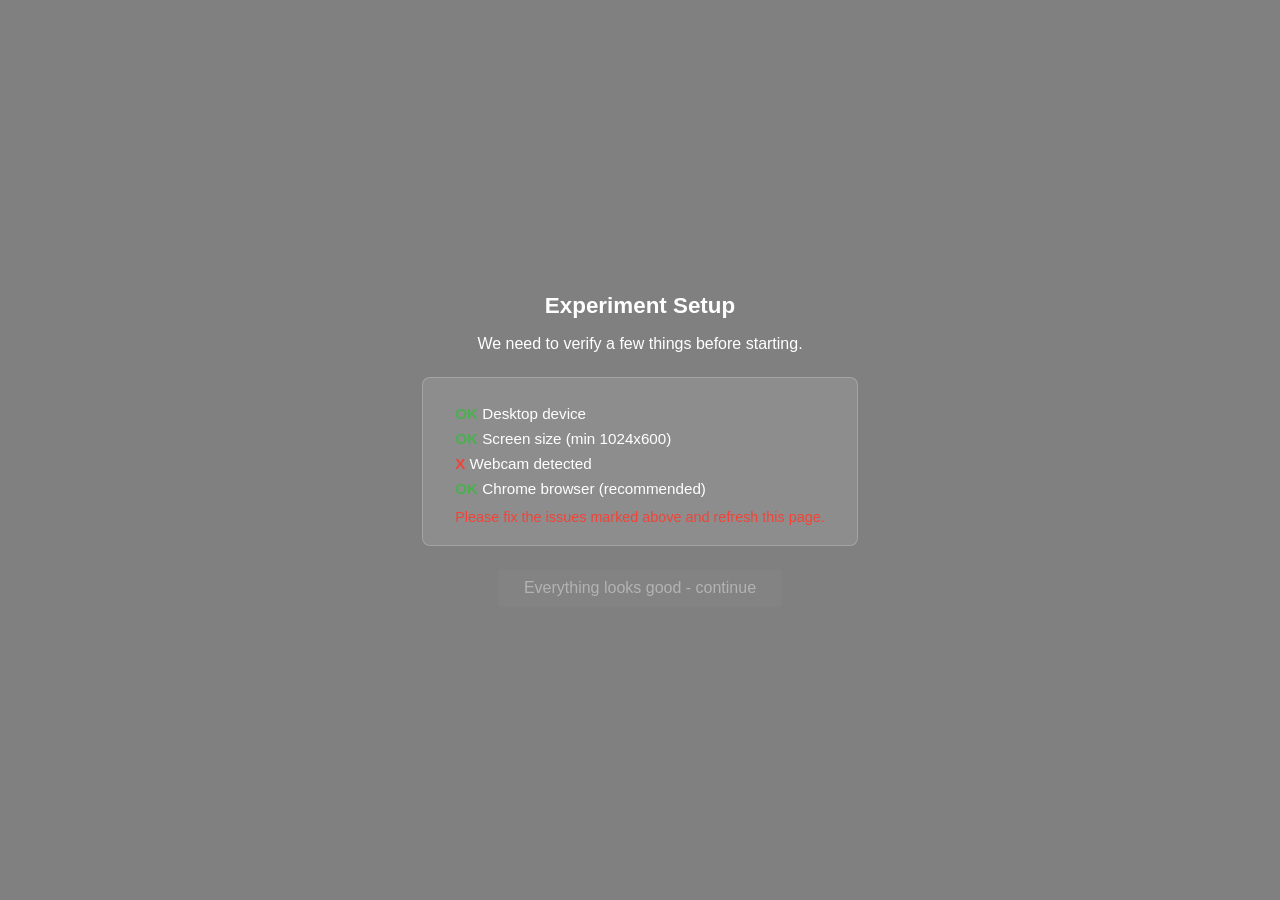
<file: src/web/index.html>
<!DOCTYPE html>
<html lang="en">
<head>
  <meta charset="UTF-8">
  <meta name="viewport" content="width=device-width, initial-scale=1.0">
  <title>Immoral Attention - Online Experiment</title>
  <link rel="stylesheet" href="style.css">
  <script src="lib/webgazer.min.js" defer></script>
  <script src="experiment.js" defer></script>
</head>
<body>

  <div id="screen-checks" class="screen active">
    <h2>Experiment Setup</h2>
    <p>We need to verify a few things before starting.</p>
    <div id="check-box">
      <ul id="check-list"></ul>
      <p id="checks-fail-msg" style="display:none;">Please fix the issues marked above and refresh this page.</p>
    </div>
    <button id="btn-start-setup" disabled>Everything looks good - continue</button>
  </div>

  <div id="screen-entry" class="screen">
    <h2>Participant Information</h2>
    <form id="entry-form">
      <label>ID: <input type="number" id="input-id" required></label>
      <label>Age: <input type="number" id="input-age" min="18" max="99" required></label>
      <label>Gender:
        <select id="input-gender">
          <option value="Male">Male</option>
          <option value="Female">Female</option>
          <option value="Other">Other</option>
        </select>
      </label>
      <button type="submit">Begin</button>
    </form>
  </div>

  <div id="screen-face-check" class="screen">
    <h2>Camera Setup</h2>
    <p id="face-check-msg">Position your face in the camera. Sit about 60cm from the screen in a well-lit room.</p>
    <p id="face-status">Starting webcam...</p>
    <button id="btn-face-ok" disabled>Continue</button>
  </div>

  <div id="screen-calibration-intro" class="screen">
    <h2>Eye Tracking Calibration</h2>
    <p>Red dots will appear on the screen one at a time.</p>
    <p>Look directly at each dot and click it 5 times.</p>
    <p>Take your time and keep your eyes on the dot as you click.</p>
    <button id="btn-start-calibration">Start calibration</button>
  </div>

  <div id="screen-calibration" class="screen">
    <div id="calibration-container"></div>
  </div>

  <div id="screen-validation-intro" class="screen">
    <h2>Calibration Check</h2>
    <p>Blue dots will now appear one at a time.</p>
    <p>Just look at each dot for a few seconds. Do not click.</p>
    <p>This checks how accurate the calibration is.</p>
    <button id="btn-start-validation">Start check</button>
  </div>

  <div id="screen-validation" class="screen">
  </div>

  <div id="screen-validation-result" class="screen">
    <h2>Calibration Result</h2>
    <p id="validation-result"></p>
    <div id="validation-buttons">
      <button id="btn-recalibrate">Recalibrate</button>
      <button id="btn-accept-calibration">Continue to experiment</button>
    </div>
  </div>

  <div id="screen-consent" class="screen">
    <div id="consent-box">
      <h2>Informed Consent</h2>
      <p>[CONSENT TEXT]</p>
      <p>By clicking "I agree" you confirm that you have read and understood the above, and that you voluntarily agree to participate.</p>
      <div id="consent-buttons">
        <button id="btn-consent-agree">I agree</button>
        <button id="btn-consent-decline">I do not agree</button>
      </div>
    </div>
  </div>

  <div id="screen-instructions" class="screen">
    <div id="instructions-box">
      <h2>Task Instructions</h2>
      <p>In this experiment, you will evaluate job candidates for a position.</p>
      <p>On each trial, you will see a card with information about a candidate. You may then choose to see additional information about the candidate.</p>
      <p>After reviewing the information, you will rate how qualified you think the candidate is on a scale from 1 (not qualified at all) to 10 (extremely qualified).</p>
      <p>Use the number keys (1-9, 0 for 10) to select your rating, then press SPACE to confirm.</p>
      <p>Press SPACE or RIGHT ARROW to move between screens during the task.</p>
      <button id="btn-start-trials">Start experiment</button>
    </div>
  </div>

  <div id="screen-fixation" class="screen">
    <span id="fixation-cross">+</span>
  </div>

  <div id="screen-card" class="screen">
    <div id="card-container">
      <div class="card-main">
        <div class="card-box" id="box-top"></div>
        <div class="card-box" id="box-mid"></div>
        <div class="card-box" id="box-bot"></div>
      </div>
    </div>
    <p class="prompt">Press SPACE or RIGHT ARROW to continue</p>
  </div>

  <div id="screen-see-more" class="screen">
    <p id="see-more-text"></p>
  </div>

  <div id="screen-rating" class="screen">
    <p>How qualified do you think the candidate is?</p>
    <p>Press the number from 1 to 10 to provide your assessment and then press SPACE to proceed.</p>
    <div id="rating-display">
      <span id="rating-value">1</span>
    </div>
    <p class="rating-scale">1: not qualified at all ---- 10: extremely qualified</p>
  </div>

  <div id="screen-end" class="screen">
    <h2>Experiment Complete</h2>
    <p>Thank you for participating.</p>
    <p id="end-debrief">[DEBRIEF TEXT]</p>
    <p id="end-status">Saving data...</p>
    <p id="end-detail"></p>
  </div>

  <div id="fullscreen-warning">
    <h2>Fullscreen Required</h2>
    <p>You have exited fullscreen mode. The experiment is paused.</p>
    <button id="btn-restore-fullscreen">Return to fullscreen</button>
  </div>

</body>
</html>
</file>
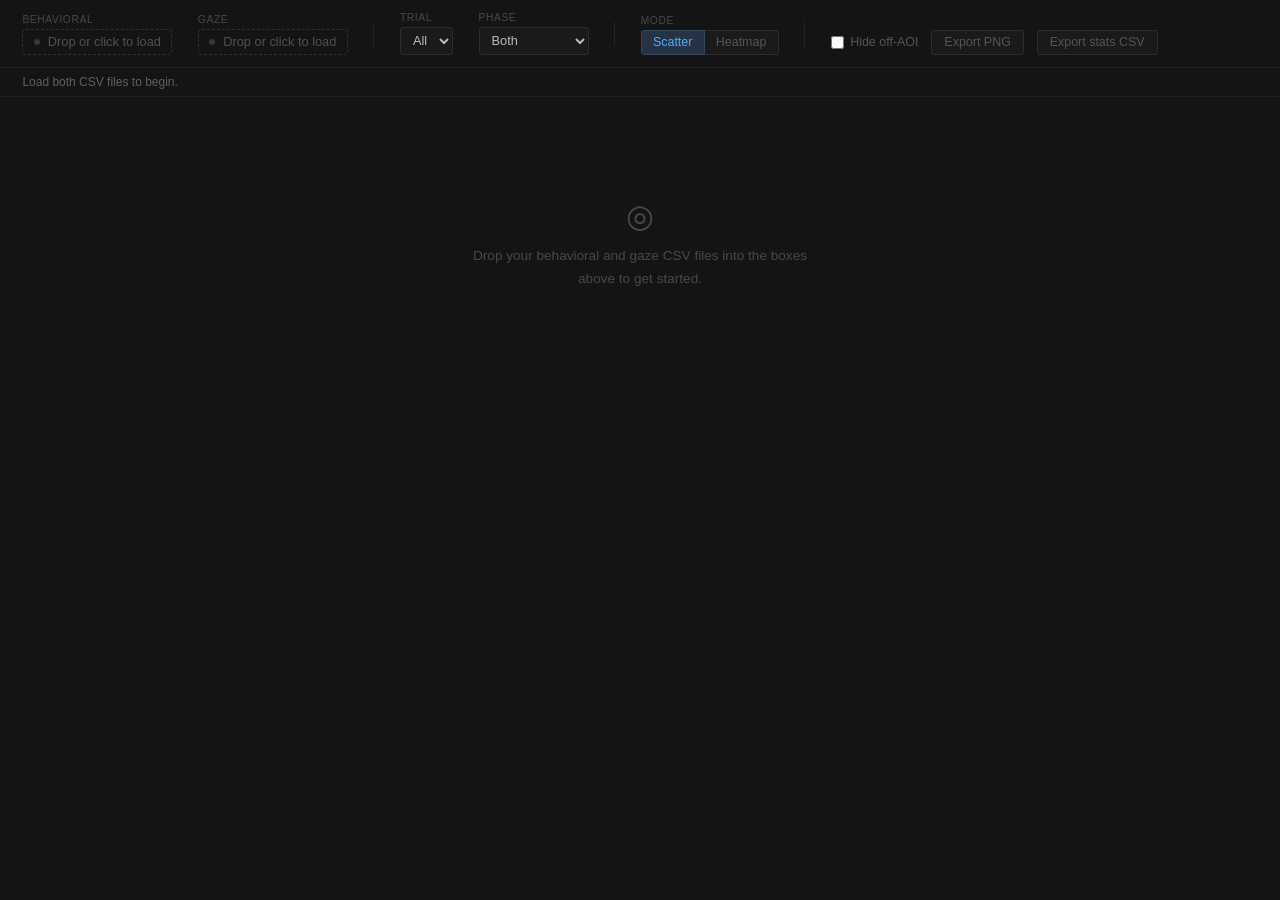
<file: src/web/visualise/index.html>
<!DOCTYPE html>
<html lang="en">
<head>
  <meta charset="UTF-8">
  <title>Gaze Overlay</title>
  <style>
    *, *::before, *::after { margin: 0; padding: 0; box-sizing: border-box; }

    body {
      background: #141414;
      color: #d0d0d0;
      font-family: Arial, sans-serif;
      font-size: 13px;
    }

    /* ---- sticky toolbar ---- */
    .toolbar {
      position: sticky;
      top: 0;
      z-index: 100;
      background: #141414;
      border-bottom: 1px solid #242424;
      padding: 0.75rem 1.4rem;
      display: flex;
      flex-wrap: wrap;
      align-items: flex-end;
      gap: 0.75rem 1.6rem;
    }

    .ctrl { display: flex; flex-direction: column; gap: 0.22rem; }

    .ctrl > .lbl {
      font-size: 0.64rem;
      color: #484848;
      text-transform: uppercase;
      letter-spacing: 0.06em;
    }

    /* ---- file drop zones ---- */
    .drop-zone {
      display: flex;
      align-items: center;
      gap: 0.5rem;
      padding: 0.3rem 0.65rem;
      border: 1px dashed #303030;
      border-radius: 4px;
      cursor: pointer;
      font-size: 0.8rem;
      color: #505050;
      white-space: nowrap;
      transition: border-color 0.15s, color 0.15s;
      user-select: none;
    }
    .drop-zone:hover, .drop-zone.drag-over { border-color: #4ab0ff; color: #4ab0ff; }
    .drop-zone.loaded { border-style: solid; border-color: #363636; color: #999; }
    .drop-zone .dot { width: 6px; height: 6px; border-radius: 50%; background: #383838; flex-shrink: 0; }
    .drop-zone.loaded .dot { background: #50d880; }
    .drop-zone input[type="file"] { display: none; }

    /* ---- selects ---- */
    select {
      background: #1a1a1a;
      color: #bbb;
      border: 1px solid #2e2e2e;
      border-radius: 3px;
      padding: 0.3rem 0.5rem;
      font-size: 0.8rem;
      cursor: pointer;
    }
    select:hover { border-color: #404040; }

    /* ---- mode toggle ---- */
    .btn-group { display: flex; }
    .mode-btn {
      padding: 0.3rem 0.7rem;
      font-size: 0.78rem;
      background: #1a1a1a;
      color: #555;
      border: 1px solid #2e2e2e;
      cursor: pointer;
      white-space: nowrap;
      transition: background 0.12s, color 0.12s;
    }
    .mode-btn:first-child { border-radius: 3px 0 0 3px; }
    .mode-btn:last-child  { border-radius: 0 3px 3px 0; border-left: none; }
    .mode-btn:not(:first-child):not(:last-child) { border-left: none; }
    .mode-btn:hover   { color: #aaa; }
    .mode-btn.active  { background: #263344; color: #4ab0ff; border-color: #2e4a66; }

    /* ---- sliders ---- */
    .slider-wrap { display: flex; align-items: center; gap: 0.45rem; }
    input[type="range"] {
      width: 80px;
      accent-color: #4ab0ff;
      cursor: pointer;
    }
    .slider-val { font-size: 0.78rem; color: #666; min-width: 2rem; }

    /* ---- check + export ---- */
    .check-label {
      display: flex; align-items: center; gap: 0.4rem;
      font-size: 0.78rem; color: #555; cursor: pointer; white-space: nowrap;
    }
    .check-label input { accent-color: #4ab0ff; cursor: pointer; }
    .check-label:hover { color: #888; }

    .action-btn {
      padding: 0.3rem 0.75rem;
      font-size: 0.78rem;
      background: #1a1a1a;
      color: #555;
      border: 1px solid #2e2e2e;
      border-radius: 3px;
      cursor: pointer;
      white-space: nowrap;
    }
    .action-btn:hover { color: #aaa; border-color: #404040; }

    .divider {
      width: 1px;
      height: 24px;
      background: #242424;
      align-self: center;
    }

    /* ---- status bar ---- */
    #statusbar {
      padding: 0.45rem 1.4rem;
      font-size: 0.75rem;
      color: #606060;
      border-bottom: 1px solid #1e1e1e;
      min-height: 1.8rem;
      display: flex;
      align-items: center;
      gap: 1.2rem;
    }
    #statusbar span { display: flex; align-items: center; gap: 0.35rem; }
    #statusbar strong { color: #999; }
    #statusbar .hint { margin-left: auto; color: #383838; font-size: 0.7rem; }

    /* ---- empty state ---- */
    #empty-state {
      display: flex;
      flex-direction: column;
      align-items: center;
      justify-content: center;
      gap: 0.6rem;
      padding: 5rem 2rem;
      color: #484848;
    }
    #empty-state .big { font-size: 2rem; }
    #empty-state p { font-size: 0.85rem; line-height: 1.7; text-align: center; max-width: 340px; }

    /* ---- trials ---- */
    #trials-wrap {
      display: flex;
      flex-direction: column;
      gap: 0;
      padding: 1.2rem 1.4rem 2rem;
    }

    .trial-block {
      border: 1px solid #1f1f1f;
      border-radius: 5px;
      overflow: hidden;
      margin-bottom: 1.2rem;
    }

    .trial-header {
      display: flex;
      align-items: center;
      gap: 1.6rem;
      padding: 0.6rem 1rem;
      background: #1a1a1a;
      border-bottom: 1px solid #212121;
    }

    .trial-num { font-size: 0.82rem; font-weight: 700; color: #777; }

    .trial-pip {
      display: flex;
      align-items: center;
      gap: 0.35rem;
      font-size: 0.75rem;
      color: #444;
    }
    .trial-pip strong { color: #666; }

    .rating-badge {
      margin-left: auto;
      padding: 0.15rem 0.55rem;
      background: #212121;
      border: 1px solid #303030;
      border-radius: 3px;
      font-size: 0.75rem;
      color: #777;
    }
    .rating-badge strong { color: #aaa; }

    .trial-body {
      display: flex;
      gap: 0;
      padding: 1rem 1.4rem;
      background: #171717;
      justify-content: center;
    }

    /* ---- phase column ---- */
    .phase-col {
      display: flex;
      flex-direction: column;
      gap: 0.5rem;
      flex: 0 0 auto;
    }
    .phase-col + .phase-col {
      margin-left: 1.2rem;
      padding-left: 1.2rem;
      border-left: 1px solid #1f1f1f;
    }

    .phase-label {
      font-size: 0.62rem;
      color: #505050;
      text-transform: uppercase;
      letter-spacing: 0.08em;
    }

    canvas {
      display: block;
      border-radius: 3px;
    }

    /* ---- not-viewed placeholder ---- */
    .phase-placeholder {
      display: flex;
      flex-direction: column;
      gap: 0.5rem;
    }
    .placeholder-canvas {
      border-radius: 3px;
      background: #1c1c1c;
      border: 1px dashed #242424;
      display: flex;
      align-items: center;
      justify-content: center;
      flex-direction: column;
      gap: 0.4rem;
      color: #2e2e2e;
      font-size: 0.75rem;
    }
    .placeholder-canvas .ph-icon { font-size: 1.4rem; }

    /* ---- stats ---- */
    .aoi-stats {
      display: flex;
      flex-direction: column;
      gap: 0.2rem;
    }

    .stat-row {
      display: flex;
      align-items: center;
      gap: 0.4rem;
      font-size: 0.7rem;
      color: #444;
    }
    .stat-row .swatch { width: 7px; height: 7px; border-radius: 1px; flex-shrink: 0; }
    .stat-row .pct    { color: #777; font-weight: 700; min-width: 2.4rem; text-align: right; font-variant-numeric: tabular-nums; }
    .stat-row .bar-wrap { flex: 1; height: 3px; background: #222; border-radius: 2px; overflow: hidden; }
    .stat-row .bar    { height: 100%; border-radius: 2px; }
    .stat-row .lbl    { white-space: nowrap; overflow: hidden; text-overflow: ellipsis; max-width: 160px; flex-shrink: 0; }
    .stat-total { font-size: 0.65rem; color: #484848; margin-top: 0.15rem; padding-top: 0.25rem; border-top: 1px solid #252525; }
    .stat-row.first-hit .lbl { color: #999; }
    .first-badge {
      font-size: 0.58rem;
      color: #4ab0ff;
      border: 1px solid #2a4a66;
      border-radius: 2px;
      padding: 0 3px;
      flex-shrink: 0;
      line-height: 1.4;
    }

    /* ---- timeline ---- */
    .timeline-wrap { margin-top: 0.4rem; }
    .timeline-label { font-size: 0.6rem; color: #484848; text-transform: uppercase; letter-spacing: 0.06em; margin-bottom: 0.2rem; }
    canvas.timeline { border-radius: 2px; display: block; }
  </style>
</head>
<body>

  <div class="toolbar">

    <!-- file loaders -->
    <div class="ctrl">
      <span class="lbl">Behavioral</span>
      <div class="drop-zone" id="drop-beh">
        <div class="dot"></div>
        <span id="lbl-beh">Drop or click to load</span>
        <input type="file" id="file-beh" accept=".csv">
      </div>
    </div>
    <div class="ctrl">
      <span class="lbl">Gaze</span>
      <div class="drop-zone" id="drop-gaze">
        <div class="dot"></div>
        <span id="lbl-gaze">Drop or click to load</span>
        <input type="file" id="file-gaze" accept=".csv">
      </div>
    </div>

    <div class="divider"></div>

    <!-- trial + phase selectors -->
    <div class="ctrl">
      <span class="lbl">Trial</span>
      <select id="sel-trial"><option value="all">All</option></select>
    </div>
    <div class="ctrl">
      <span class="lbl">Phase</span>
      <select id="sel-phase">
        <option value="all" selected>Both</option>
        <option value="first_card">First card</option>
        <option value="second_card">Second card</option>
      </select>
    </div>

    <div class="divider"></div>

    <!-- mode toggle -->
    <div class="ctrl">
      <span class="lbl">Mode</span>
      <div class="btn-group">
        <button class="mode-btn active" data-mode="scatter">Scatter</button>
        <button class="mode-btn"        data-mode="heat">Heatmap</button>
      </div>
    </div>

    <div class="divider"></div>

    <!-- misc controls -->
    <div class="ctrl">
      <span class="lbl">&nbsp;</span>
      <div style="display:flex;align-items:center;gap:0.8rem;">
        <label class="check-label"><input type="checkbox" id="chk-offaoi"> Hide off-AOI</label>
        <button class="action-btn" id="btn-export-png">Export PNG</button>
        <button class="action-btn" id="btn-export-csv">Export stats CSV</button>
      </div>
    </div>

  </div>

  <div id="statusbar">Load both CSV files to begin.</div>

  <div id="trials-wrap">
    <div id="empty-state">
      <div class="big">◎</div>
      <p>Drop your behavioral and gaze CSV files into the boxes above to get started.</p>
    </div>
  </div>

  <script>
    const AOI_RGB    = [[255, 85, 85], [74, 176, 255], [80, 216, 128]];
    const OFF_RGB    = [255, 180, 0];
    const AOI_HEX    = ['#ff5555', '#4ab0ff', '#50d880'];
    const OFF_HEX    = '#ffb400';
    const CARD_W     = 380;
    const MIN_FONT   = 10;
    const DPR        = window.devicePixelRatio || 1;

    // card/box proportions from style.css:
    // card 35vw x 85vh, box 20vw x 12vh, gap 10vh -> content 56vh, pad = (85-56)/2 = 14.5vh
    const CARD_PAD_Y_RATIO  = (85 - 56) / 2 / 12;
    const CARD_HALF_W_RATIO = 35 / 20 / 2;

    const SCATTER_OPACITY = 0.65;
    const SCATTER_R       = 3;
    const HEAT_R          = 8;
    const HEAT_OPACITY    = 0.55;
    const TIMELINE_H      = 18;

    let beh       = [];
    let gaze      = [];
    let mode      = 'scatter';
    let hasAoiHit = false; // true when gaze CSV includes pre-computed aoi_hit column

    function parseCSV(txt) {
      const lines = txt.trim().split('\n');
      const hdr   = lines[0].split(',').map(s => s.trim());
      return lines.slice(1).filter(l => l.trim()).map(line => {
        const vals = line.split(',');
        const row  = {};
        hdr.forEach((h, i) => { row[h] = (vals[i] || '').trim(); });
        return row;
      });
    }

    function readFile(file, cb) {
      const r = new FileReader();
      r.onload = e => cb(parseCSV(e.target.result), file.name);
      r.readAsText(file);
    }

    function setupDropZone(zoneId, inputId, labelId, onLoad) {
      const zone  = document.getElementById(zoneId);
      const input = document.getElementById(inputId);
      const lbl   = document.getElementById(labelId);

      function load(file) {
        readFile(file, (data, name) => {
          zone.classList.add('loaded');
          lbl.textContent = name;
          onLoad(data);
        });
      }

      zone.addEventListener('click',    () => input.click());
      zone.addEventListener('dragover',  e => { e.preventDefault(); zone.classList.add('drag-over'); });
      zone.addEventListener('dragleave', () => zone.classList.remove('drag-over'));
      zone.addEventListener('drop',      e => { e.preventDefault(); zone.classList.remove('drag-over'); const f = e.dataTransfer.files[0]; if (f) load(f); });
      input.addEventListener('change',   () => { if (input.files[0]) load(input.files[0]); });
    }

    setupDropZone('drop-beh',  'file-beh',  'lbl-beh',  d => { beh = d; refreshTrialSel(); render(); });
    setupDropZone('drop-gaze', 'file-gaze', 'lbl-gaze', d => { gaze = d; hasAoiHit = gaze.length > 0 && gaze[0].aoi_hit !== ''; render(); });

    document.querySelectorAll('.mode-btn').forEach(btn => {
      btn.addEventListener('click', () => {
        document.querySelectorAll('.mode-btn').forEach(b => b.classList.remove('active'));
        btn.classList.add('active');
        mode = btn.dataset.mode;
        render();
      });
    });

    ['sel-trial', 'sel-phase'].forEach(id =>
      document.getElementById(id).addEventListener('change', render)
    );

    document.getElementById('chk-offaoi').addEventListener('change', render);
    document.getElementById('btn-export-png').addEventListener('click', exportPNG);
    document.getElementById('btn-export-csv').addEventListener('click', exportStatsCSV);

    document.addEventListener('keydown', e => {
      if (e.target.tagName === 'INPUT' || e.target.tagName === 'SELECT') return;
      if (e.key === 'ArrowRight') navigateTrial(1);
      if (e.key === 'ArrowLeft')  navigateTrial(-1);
    });

    function navigateTrial(dir) {
      const sel  = document.getElementById('sel-trial');
      const opts = [...sel.options];
      const next = opts.findIndex(o => o.value === sel.value) + dir;
      if (next >= 0 && next < opts.length) { sel.value = opts[next].value; render(); }
    }

    function refreshTrialSel() {
      const sel = document.getElementById('sel-trial');
      sel.innerHTML = '<option value="all">All</option>';
      [...new Set(beh.map(r => r.trial))].forEach(t => {
        const o = document.createElement('option');
        o.value = t; o.textContent = 'Trial ' + t;
        sel.appendChild(o);
      });
    }

    function getRects(trial, offset) {
      const out = [];
      for (let i = 0; i < 3; i++) {
        const n = offset + i;
        const l = parseFloat(trial['aoi_' + n + '_left']);
        if (isNaN(l)) return null;
        out.push({
          left:   l,
          top:    parseFloat(trial['aoi_' + n + '_top']),
          right:  parseFloat(trial['aoi_' + n + '_right']),
          bottom: parseFloat(trial['aoi_' + n + '_bottom']),
          type:   trial['aoi_' + n + '_type'] || '',
          attr:   trial['aoi_' + n + '_attr'] || '',
        });
      }
      return out;
    }

    // card bounds from AOI rects using CSS proportions (see constants above)
    function cardBounds(rects) {
      const boxW = rects[0].right - rects[0].left;
      const boxH = rects[0].bottom - rects[0].top;
      const cx   = (rects[0].left + rects[0].right) / 2;
      return {
        left:   cx - CARD_HALF_W_RATIO * boxW,
        top:    rects[0].top    - CARD_PAD_Y_RATIO * boxH,
        right:  cx + CARD_HALF_W_RATIO * boxW,
        bottom: rects[2].bottom + CARD_PAD_Y_RATIO * boxH,
      };
    }

    function hitAOI(x, y, rects) {
      for (let i = 0; i < rects.length; i++) {
        const r = rects[i];
        if (x >= r.left && x <= r.right && y >= r.top && y <= r.bottom) return i;
      }
      return -1;
    }

    // uses pre-computed aoi_hit when available, falls back to geometric test for older data
    function getHitIndex(sample, rects, phaseKey) {
      if (hasAoiHit) {
        const n = parseInt(sample.aoi_hit);
        if (isNaN(n)) return -1;
        const offset = phaseKey === 'first_card' ? 1 : 4;
        return (n >= offset && n < offset + 3) ? n - offset : -1;
      }
      return hitAOI(parseFloat(sample.x), parseFloat(sample.y), rects);
    }

    function makeCanvas(w, h) {
      const c      = document.createElement('canvas');
      c.width       = w * DPR;
      c.height      = h * DPR;
      c.style.width  = w + 'px';
      c.style.height = h + 'px';
      const ctx = c.getContext('2d');
      ctx.scale(DPR, DPR);
      return { canvas: c, ctx };
    }

    function drawTimeline(samples, rects, phaseKey) {
      const { canvas, ctx } = makeCanvas(CARD_W, TIMELINE_H);
      ctx.fillStyle = '#1c1c1c';
      ctx.fillRect(0, 0, CARD_W, TIMELINE_H);
      if (!samples.length) return canvas;

      // single pass: compute t0/dur and classify hits together
      let t0 = Infinity, t1 = -Infinity;
      const parsed = samples.map(s => {
        const t = parseInt(s.t);
        if (t < t0) t0 = t;
        if (t > t1) t1 = t;
        return { t, hit: getHitIndex(s, rects, phaseKey) };
      });
      const dur = t1 - t0 || 1;

      parsed.forEach(({ t, hit }) => {
        ctx.fillStyle = hit >= 0 ? AOI_HEX[hit] : '#252525';
        ctx.fillRect(Math.floor((t - t0) / dur * CARD_W), 2, 2, TIMELINE_H - 4);
      });

      if (dur > 2000) {
        ctx.fillStyle = 'rgba(255,255,255,0.18)';
        for (let t = 1000; t < dur; t += 1000)
          ctx.fillRect(Math.floor(t / dur * CARD_W), 0, 1, TIMELINE_H);
      }

      canvas.className = 'timeline';
      return canvas;
    }

    // ---- draw one phase ----
    function drawPhase(trial, phaseKey, hideOff) {
      const offset = phaseKey === 'first_card' ? 1 : 4;
      const rects  = getRects(trial, offset);
      if (!rects) return null;

      const card  = cardBounds(rects);
      const PAD   = 5;
      const cropL = card.left  - PAD,  cropT = card.top    - PAD;
      const cropR = card.right + PAD,  cropB = card.bottom + PAD;

      const scale = CARD_W / (cropR - cropL);
      const ch    = Math.round((cropB - cropT) * scale);

      const { canvas, ctx } = makeCanvas(CARD_W, ch);

      // card background
      ctx.fillStyle = '#d4d4d4';
      ctx.fillRect(0, 0, CARD_W, ch);

      const font  = Math.max(MIN_FONT, Math.round(11 * scale));
      const boxes = rects.map(r => ({
        bx: (r.left   - cropL) * scale,
        by: (r.top    - cropT) * scale,
        bw: (r.right  - r.left) * scale,
        bh: (r.bottom - r.top)  * scale,
        label: r.type && r.attr ? `${r.type}: ${r.attr}` : r.type || r.attr || '',
      }));

      // box fills drawn before gaze so dots render on top, outlines+text drawn after
      boxes.forEach(({ bx, by, bw, bh }) => {
        ctx.fillStyle = '#fff';
        ctx.fillRect(bx, by, bw, bh);
      });

      const samples    = gaze.filter(g => g.trial === trial.trial && g.phase === phaseKey);
      const hitCounts  = [0, 0, 0];
      let   offCount   = 0;
      let   firstHit   = -1;

      if (samples.length > 0) {
        const { canvas: gl, ctx: gc } = makeCanvas(CARD_W, ch);

        if (mode === 'heat') gc.filter = `blur(${HEAT_R * 2}px)`;
        const dotR = mode === 'heat' ? HEAT_R : SCATTER_R;
        const dotA = mode === 'heat' ? HEAT_OPACITY : SCATTER_OPACITY;

        samples.forEach(s => {
          const gx  = parseFloat(s.x),  gy = parseFloat(s.y);
          const hit = getHitIndex(s, rects, phaseKey);
          if (hit >= 0) {
            hitCounts[hit]++;
            if (firstHit < 0) firstHit = hit;
          } else {
            offCount++;
          }
          if (hit < 0 && hideOff) return;

          const sx  = (gx - cropL) * scale;
          const sy  = (gy - cropT) * scale;
          const [r, g2, b] = hit >= 0 ? AOI_RGB[hit] : OFF_RGB;
          gc.beginPath();
          gc.arc(sx, sy, dotR, 0, Math.PI * 2);
          gc.fillStyle = `rgba(${r},${g2},${b},${dotA})`;
          gc.fill();
        });

        if (mode === 'heat') gc.filter = 'none';
        ctx.drawImage(gl, 0, 0, CARD_W, ch);
      }

      ctx.font         = `${font}px Arial`;
      ctx.textAlign    = 'center';
      ctx.textBaseline = 'middle';
      boxes.forEach(({ bx, by, bw, bh, label }, i) => {
        ctx.strokeStyle = AOI_HEX[i];
        ctx.lineWidth   = 1.5;
        ctx.strokeRect(bx + 0.75, by + 0.75, bw - 1.5, bh - 1.5);
        const tw = ctx.measureText(label).width;
        const cx = bx + bw / 2, cy = by + bh / 2;
        ctx.fillStyle = 'rgba(255,255,255,0.88)';
        ctx.fillRect(cx - tw / 2 - 3, cy - font / 2 - 2, tw + 6, font + 4);
        ctx.fillStyle = '#222';
        ctx.fillText(label, cx, cy);
      });

      if (firstHit >= 0) {
        const r  = rects[firstHit];
        const bx = (r.left - cropL) * scale, by = (r.top - cropT) * scale;
        const bw = (r.right - r.left) * scale;
        ctx.font         = `bold ${Math.max(MIN_FONT, Math.round(9 * scale))}px Arial`;
        ctx.fillStyle    = AOI_HEX[firstHit];
        ctx.textAlign    = 'left';
        ctx.textBaseline = 'top';
        ctx.fillText('1st', bx + 4, by + 3);
      }

      return { canvas, rects, hitCounts, offCount, total: samples.length, firstHit, samples };
    }

    function render() {
      const wrap = document.getElementById('trials-wrap');
      wrap.innerHTML = '';

      if (!beh.length) {
        const es = document.createElement('div');
        es.id = 'empty-state';
        es.innerHTML = '<div class="big">◎</div><p>Drop your behavioral and gaze CSV files into the boxes above to get started.</p>';
        wrap.appendChild(es);
        document.getElementById('statusbar').textContent = 'Load both CSV files to begin.';
        return;
      }

      const hideOff  = document.getElementById('chk-offaoi').checked;
      const selTrial = document.getElementById('sel-trial').value;
      const selPhase = document.getElementById('sel-phase').value;
      const trials   = selTrial === 'all' ? beh : beh.filter(r => r.trial === selTrial);

      const sb = document.getElementById('statusbar');
      const parts = [];
      if (trials.length) parts.push(`${trials.length} trial${trials.length > 1 ? 's' : ''}`);
      if (beh[0]?.subject_id) parts.push(`Participant ${beh[0].subject_id}`);
      if (beh[0]?.session_id) parts.push(`Session ${beh[0].session_id}`);
      if (gaze.length)        parts.push(`${gaze.length.toLocaleString()} gaze samples`);
      else                    parts.push('Load gaze CSV to see overlay');
      sb.innerHTML = parts.map(p => `<span>${p}</span>`).join('<span style="color:#2a2a2a">|</span>')
        + '<span class="hint">← → to step trials</span>';

      trials.forEach(trial => {
        const block  = document.createElement('div');
        block.className = 'trial-block';

        const hdr = document.createElement('div');
        hdr.className = 'trial-header';
        hdr.innerHTML =
          `<span class="trial-num">Trial ${trial.trial}</span>` +
          `<span class="trial-pip">Condition <strong>${trial.condition}</strong></span>` +
          `<span class="trial-pip">Val. error <strong>${trial.validation_error_px}px</strong></span>` +
          `<span class="trial-pip">Second card <strong>${trial.saw_second_card === '1' ? 'viewed' : 'skipped'}</strong></span>` +
          `<div class="rating-badge">Rating <strong>${trial.assessment}</strong> / 10</div>`;
        block.appendChild(hdr);

        const body = document.createElement('div');
        body.className = 'trial-body';

        const phasesToDraw = selPhase === 'all'
          ? ['first_card', 'second_card']
          : [selPhase];

        phasesToDraw.forEach(phaseKey => {
          const isSecond  = phaseKey === 'second_card';
          const wasViewed = !isSecond || trial.saw_second_card === '1';

          const col = document.createElement('div');
          col.className = 'phase-col';

          const lbl = document.createElement('div');
          lbl.className   = 'phase-label';
          lbl.textContent = isSecond ? 'Second card' : 'First card';
          col.appendChild(lbl);

          if (!wasViewed) {
            // placeholder for cards the participant chose not to view
            const offset = 4;
            const rects  = getRects(trial, offset);
            const ph     = document.createElement('div');
            ph.className = 'placeholder-canvas';
            const card   = rects ? cardBounds(rects) : null;
            const scale  = CARD_W / ((card ? (card.right - card.left + 10) : CARD_W));
            const phH    = card ? Math.round((card.bottom - card.top + 10) * scale) : 200;
            ph.style.width  = CARD_W + 'px';
            ph.style.height = phH    + 'px';
            ph.innerHTML = '<div class="ph-icon">○</div><div>Not viewed</div>';
            col.appendChild(ph);
          } else {
            const result = drawPhase(trial, phaseKey, hideOff);
            if (!result) return;
            const { canvas, rects, hitCounts, offCount, total, firstHit, samples } = result;
            col.appendChild(canvas);

            if (gaze.length) {
              const tlWrap = document.createElement('div');
              tlWrap.className = 'timeline-wrap';
              const tlLbl = document.createElement('div');
              tlLbl.className   = 'timeline-label';
              tlLbl.textContent = 'Gaze over time';
              tlWrap.appendChild(tlLbl);
              tlWrap.appendChild(drawTimeline(samples, rects, phaseKey));
              col.appendChild(tlWrap);

              const stats = document.createElement('div');
              stats.className = 'aoi-stats';

              rects.map((r, i) => ({
                color: AOI_HEX[i],
                label: r.type && r.attr ? `${r.type}: ${r.attr}` : r.type || '—',
                count: hitCounts[i],
                isFirst: i === firstHit,
              })).concat([{ color: OFF_HEX, label: 'Off-AOI', count: offCount, isFirst: false }])
              .forEach(({ color, label, count, isFirst }) => {
                const pct = total > 0 ? Math.round(count / total * 100) : 0;
                const row = document.createElement('div');
                row.className = 'stat-row' + (isFirst ? ' first-hit' : '');
                row.innerHTML =
                  `<div class="swatch" style="background:${color}"></div>` +
                  `<span class="pct">${pct}%</span>` +
                  `<div class="bar-wrap"><div class="bar" style="width:${pct}%;background:${color}"></div></div>` +
                  `<span class="lbl" title="${label}">${label}</span>` +
                  (isFirst ? '<span class="first-badge">1st</span>' : '');
                stats.appendChild(row);
              });

              const tot = document.createElement('div');
              tot.className   = 'stat-total';
              tot.textContent = `${total.toLocaleString()} samples`;
              stats.appendChild(tot);

              col.appendChild(stats);
            }
          }

          body.appendChild(col);
        });

        block.appendChild(body);
        wrap.appendChild(block);
      });
    }

    function exportStatsCSV() {
      if (!beh.length || !gaze.length) return;

      const rows = [];
      const header = [
        'session_id','subject_id','trial','condition','assessment',
        'card','aoi_n','aoi_type','aoi_attr',
        'dwell_count','dwell_pct','first_fixation'
      ];

      beh.forEach(trial => {
        ['first_card', 'second_card'].forEach(phaseKey => {
          if (phaseKey === 'second_card' && trial.saw_second_card !== '1') return;
          const offset  = phaseKey === 'first_card' ? 1 : 4;
          const rects   = getRects(trial, offset);
          if (!rects) return;

          const samples = gaze.filter(g => g.trial === trial.trial && g.phase === phaseKey);
          if (!samples.length) return;

          const hitCounts = [0, 0, 0];
          let firstHit    = -1;
          samples.forEach(s => {
            const h = getHitIndex(s, rects, phaseKey);
            if (h >= 0) { hitCounts[h]++; if (firstHit < 0) firstHit = h; }
          });

          rects.forEach((r, i) => {
            const pct = Math.round(hitCounts[i] / samples.length * 100);
            rows.push([
              trial.session_id, trial.subject_id, trial.trial, trial.condition, trial.assessment,
              phaseKey === 'first_card' ? 1 : 2,
              offset + i, r.type, r.attr,
              hitCounts[i], pct, i === firstHit ? 1 : 0,
            ]);
          });
        });
      });

      const csv = [header, ...rows].map(r => r.join(',')).join('\n');
      const prefix = beh[0]?.session_id ? beh[0].session_id + '_' : '';
      const a = document.createElement('a');
      a.download = prefix + 'aoi_stats.csv';
      a.href     = 'data:text/csv,' + encodeURIComponent(csv);
      a.click();
    }

    function exportPNG() {
      const blocks = [...document.querySelectorAll('.trial-block')];
      if (!blocks.length) return;

      const rows = blocks.map(b => [...b.querySelectorAll('canvas')]);
      if (!rows.length || !rows[0].length) return;

      const GAP    = 12;
      const PAD    = 20;
      const rowH   = rows.map(r => Math.max(...r.map(c => c.height / DPR)));
      const rowW   = rows.map(r => r.reduce((s, c) => s + c.width / DPR + GAP, -GAP));
      const totalW = Math.max(...rowW) + PAD * 2;
      const totalH = rowH.reduce((s, h) => s + h + GAP, -GAP) + PAD * 2;

      const out = document.createElement('canvas');
      out.width  = totalW * DPR;
      out.height = totalH * DPR;
      const ctx  = out.getContext('2d');
      ctx.scale(DPR, DPR);
      ctx.fillStyle = '#141414';
      ctx.fillRect(0, 0, totalW, totalH);

      let y = PAD;
      rows.forEach((row, ri) => {
        let x = PAD;
        row.forEach(c => {
          const cw = c.width / DPR, ch = c.height / DPR;
          ctx.drawImage(c, x, y, cw, ch);
          x += cw + GAP;
        });
        y += rowH[ri] + GAP;
      });

      const prefix = beh[0]?.session_id ? beh[0].session_id + '_' : '';
      const a = document.createElement('a');
      a.download = prefix + 'gaze_overlay.png';
      a.href     = out.toDataURL('image/png');
      a.click();
    }
  </script>
</body>
</html>
</file>
<file: src/web/style.css>
* {
  margin: 0;
  padding: 0;
  box-sizing: border-box;
}

body {
  background: #808080;
  font-family: Arial, sans-serif;
  color: #000;
  overflow: hidden;
  width: 100vw;
  height: 100vh;
}

/* Screen management */
.screen {
  display: none;
  position: absolute;
  top: 0;
  left: 0;
  width: 100%;
  height: 100%;
  justify-content: center;
  align-items: center;
  flex-direction: column;
  gap: 1rem;
  opacity: 0;
  transition: opacity 0.2s ease;
}

.screen.active {
  display: flex;
  opacity: 1;
}

h2 {
  font-size: 1.4rem;
  font-weight: 600;
}

/* Entry form */
#entry-form {
  display: flex;
  flex-direction: column;
  gap: 0.75rem;
  background: #fff;
  padding: 2rem;
  border-radius: 6px;
}

#entry-form label {
  display: flex;
  justify-content: space-between;
  gap: 1rem;
  font-size: 0.95rem;
}

#entry-form input,
#entry-form select {
  width: 160px;
  padding: 0.25rem 0.4rem;
  border: 1px solid #999;
  border-radius: 3px;
}

/* Buttons */
button {
  padding: 0.6rem 1.6rem;
  font-size: 1rem;
  cursor: pointer;
  border: none;
  border-radius: 4px;
  background: #4a90d9;
  color: #fff;
  transition: background 0.15s ease;
}

button:hover:not(:disabled) {
  background: #357abd;
}

button:disabled {
  opacity: 0.4;
  cursor: not-allowed;
  background: #888;
}

#entry-form button {
  align-self: flex-end;
  margin-top: 0.5rem;
}

/* Calibration dots */
.calibration-dot {
  position: absolute;
  width: 40px;
  height: 40px;
  border-radius: 50%;
  background: #e04040;
  cursor: pointer;
  transform: translate(-50%, -50%);
  transition: transform 0.15s ease, background 0.15s ease;
  z-index: 100;
  border: 3px solid #fff;
}

.calibration-dot:hover {
  background: #ff5555;
}

.calibration-dot.clicked {
  background: #00cc00;
}

/* Validation dots */
.validation-dot {
  position: absolute;
  width: 20px;
  height: 20px;
  border-radius: 50%;
  background: #4a90d9;
  transform: translate(-50%, -50%);
  z-index: 100;
  border: 2px solid #fff;
}

/* Calibration intro */
#screen-calibration-intro {
  color: #fff;
  text-align: center;
  padding: 2rem;
  line-height: 1.8;
}

/* Click counter label on dot */
.dot-label {
  position: absolute;
  top: 110%;
  left: 50%;
  transform: translateX(-50%);
  font-size: 0.7rem;
  color: #fff;
  white-space: nowrap;
  pointer-events: none;
  user-select: none;
}

/* Fixation cross */
#fixation-cross {
  font-size: 50px;
  color: #000;
  user-select: none;
}

/* Card display */
#card-container {
  display: flex;
  justify-content: center;
  align-items: center;
  width: 100%;
  height: 100%;
}

.card-main {
  display: flex;
  flex-direction: column;
  align-items: center;
  justify-content: center;
  gap: 10vh;
  width: 35vw;
  min-width: 300px;
  height: 85vh;
  border: 1px solid #333;
  background: #d3d3d3;
}

.card-box {
  display: flex;
  justify-content: center;
  align-items: center;
  width: 20vw;
  min-width: 200px;
  height: 12vh;
  min-height: 80px;
  border: 1px solid #333;
  background: #fff;
  font-size: 1.2rem;
  text-align: center;
  padding: 0.5rem;
}

/* Prompts */
.prompt {
  color: #fff;
  font-size: 1rem;
  position: absolute;
  bottom: 5vh;
  text-align: center;
}

/* Rating */
#screen-rating {
  color: #fff;
  text-align: center;
}

#rating-display {
  font-size: 3rem;
  margin: 1rem 0;
  color: #fff;
}

.rating-scale {
  font-size: 0.9rem;
  color: #ccc;
}

/* See-more screen */
#screen-see-more {
  text-align: center;
  color: #fff;
  padding: 2rem;
}

/* End screen */
#screen-end {
  color: #fff;
  text-align: center;
}

#end-debrief {
  max-width: 600px;
  line-height: 1.6;
  margin: 0.75rem 0;
  font-size: 0.95rem;
  color: #ddd;
}

#end-detail {
  font-size: 0.9rem;
  color: #ccc;
  margin-top: 0.5rem;
}

/* Setup checks */
#screen-checks {
  color: #fff;
  text-align: center;
}

#check-box {
  background: rgba(255, 255, 255, 0.1);
  border: 1px solid rgba(255, 255, 255, 0.2);
  border-radius: 8px;
  padding: 1.2rem 2rem;
  margin: 0.5rem 0;
}

#check-list {
  list-style: none;
  text-align: left;
}

#check-list li {
  margin: 0.5rem 0;
  font-size: 0.95rem;
}

#check-list li.pass::before {
  content: "OK  ";
  color: #4caf50;
  font-weight: bold;
}

#check-list li.fail::before {
  content: "X  ";
  color: #f44336;
  font-weight: bold;
}

#checks-fail-msg {
  color: #f44336;
  margin-top: 0.75rem;
  font-size: 0.9rem;
}

/* Consent */
#screen-consent {
  color: #fff;
  text-align: center;
  padding: 2rem;
}

#consent-box {
  background: rgba(255, 255, 255, 0.1);
  border: 1px solid rgba(255, 255, 255, 0.2);
  border-radius: 8px;
  padding: 2rem;
  max-width: 700px;
  line-height: 1.6;
}

#consent-box p {
  margin: 0.75rem 0;
}

#consent-buttons {
  display: flex;
  gap: 1rem;
  justify-content: center;
  margin-top: 1.5rem;
}

#btn-consent-decline {
  background: #666;
}

/* Instructions */
#screen-instructions {
  color: #fff;
  text-align: center;
  padding: 2rem;
}

#instructions-box {
  background: rgba(255, 255, 255, 0.1);
  border: 1px solid rgba(255, 255, 255, 0.2);
  border-radius: 8px;
  padding: 2rem;
  max-width: 700px;
  line-height: 1.6;
}

#instructions-box p {
  margin: 0.75rem 0;
}

#instructions-box button {
  margin-top: 1.5rem;
}


/* Face check */
#screen-face-check {
  color: #fff;
  text-align: center;
}

/* Calibration / validation */
#screen-calibration {
  color: #fff;
}

#screen-validation-intro {
  color: #fff;
  text-align: center;
  padding: 2rem;
  line-height: 1.8;
}

#screen-validation {
  color: #fff;
  text-align: center;
}

#screen-validation-result {
  color: #fff;
  text-align: center;
}

#validation-buttons {
  display: flex;
  gap: 1rem;
  margin-top: 0.5rem;
}

#btn-recalibrate {
  background: #666;
}

#btn-recalibrate:hover {
  background: #555;
}

/* WebGazer video */
#webgazerVideoFeed,
#webgazerFaceFeedbackBox,
#webgazerFaceOverlay {
  z-index: 50;
}

/* Fullscreen warning overlay */
#fullscreen-warning {
  display: none;
  position: fixed;
  top: 0;
  left: 0;
  width: 100%;
  height: 100%;
  background: rgba(0, 0, 0, 0.92);
  color: #fff;
  justify-content: center;
  align-items: center;
  flex-direction: column;
  gap: 1.5rem;
  z-index: 9999;
  text-align: center;
}

#fullscreen-warning.active {
  display: flex;
}
</file>
